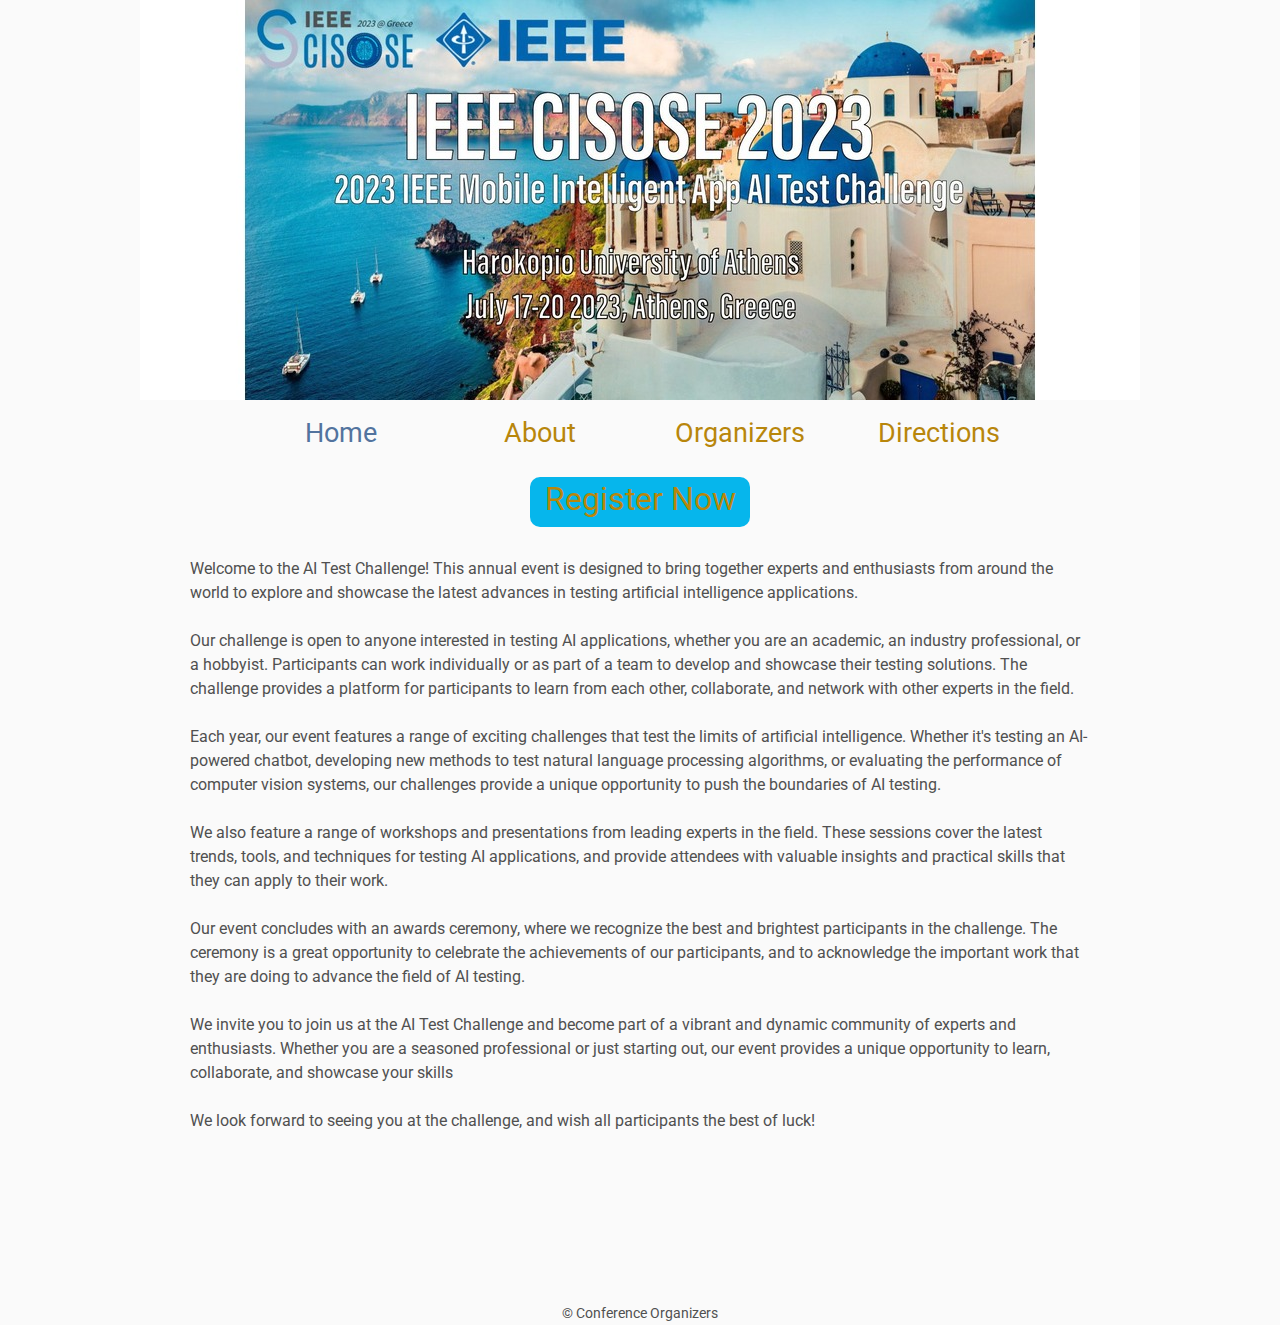
<file: index.html>
<!DOCTYPE html>
<html lang='en'>

<head>
    <base href=".">
    <link rel="shortcut icon" type="image/png" href="assets/favicon.png"/>
    <link rel="stylesheet" type="text/css" media="all" href="assets/main.css"/>
    <meta charset="UTF-8">
    <meta name="description" content="IEEE CISOSE2023 AI-Test Challenge">
    <meta name="keywords" content="AI Testing, AI Test Automation, Testing Intelligent Systems, IEEE Challenge, IEEE CISOSE2023, IEEE2023, artificial intelligence, ai applications, IEEE,  ">
    <meta name="author" content="IEEE CISOSE2023">
    <meta name="viewport" content="width=device-width, initial-scale=1.0">
    <meta http-equiv="refresh" content="30">

    <title>IEEE AI TEST CHALLENGE</title>
</head>

<body>

    <div class="bannerimage">
        <a target="_blank" href="https://www.eventbrite.com/e/2023-ieee-mobile-intelligent-app-ai-test-challenge-tickets-563672869727"><img src="assets/AITEST-2.jpeg" alt="IEEE CISOSE2023 AI-Test Challenge"></a>
    </div>
    <table class="navigation">
        <tr>
            <td class="navigation">
                <a class="current" title="Conference Home Page" href=".">Home</a>
            </td>
            <td class="navigation">
                <a title="Important Dates" href="dates">About</a>
            </td>
            <td class="navigation">
                <a title="Organizers" href="organizers">Organizers</a>
            </td>
            <td class="navigation">
                <a title="Directions to the Conference" href="directions">Directions</a>
            </td>
        </tr>
    </table>

    <div class='button'>
        <a target="_blank" href="https://www.eventbrite.com/e/2023-ieee-mobile-intelligent-app-ai-test-challenge-tickets-563672869727"><span>Register Now</span></a>
    </div>


    <p>
        Welcome to the AI Test Challenge! This annual event is designed to bring together experts and enthusiasts from around the world to explore and showcase the latest advances in testing artificial intelligence applications.</br>

        <br>Our challenge is open to anyone interested in testing AI applications, whether you are an academic, an industry professional, or a hobbyist. Participants can work individually or as part of a team to develop and showcase their testing solutions. The challenge provides a platform for participants to learn from each other, collaborate, and network with other experts in the field.</br>
        
        <br>Each year, our event features a range of exciting challenges that test the limits of artificial intelligence. Whether it's testing an AI-powered chatbot, developing new methods to test natural language processing algorithms, or evaluating the performance of computer vision systems, our challenges provide a unique opportunity to push the boundaries of AI testing.</br>
        
        <br>We also feature a range of workshops and presentations from leading experts in the field. These sessions cover the latest trends, tools, and techniques for testing AI applications, and provide attendees with valuable insights and practical skills that they can apply to their work.</br>
        
        <br>Our event concludes with an awards ceremony, where we recognize the best and brightest participants in the challenge. The ceremony is a great opportunity to celebrate the achievements of our participants, and to acknowledge the important work that they are doing to advance the field of AI testing.</br>
        
        <br>We invite you to join us at the AI Test Challenge and become part of a vibrant and dynamic community of experts and enthusiasts. Whether you are a seasoned professional or just starting out, our event provides a unique opportunity to learn, collaborate, and showcase your skills</br>
    
        <p>We look forward to seeing you at the challenge, and wish all participants the best of luck!</p>
    </p>

    <footer>
        &copy; Conference Organizers
    </footer>


</body>
</html>
</file>
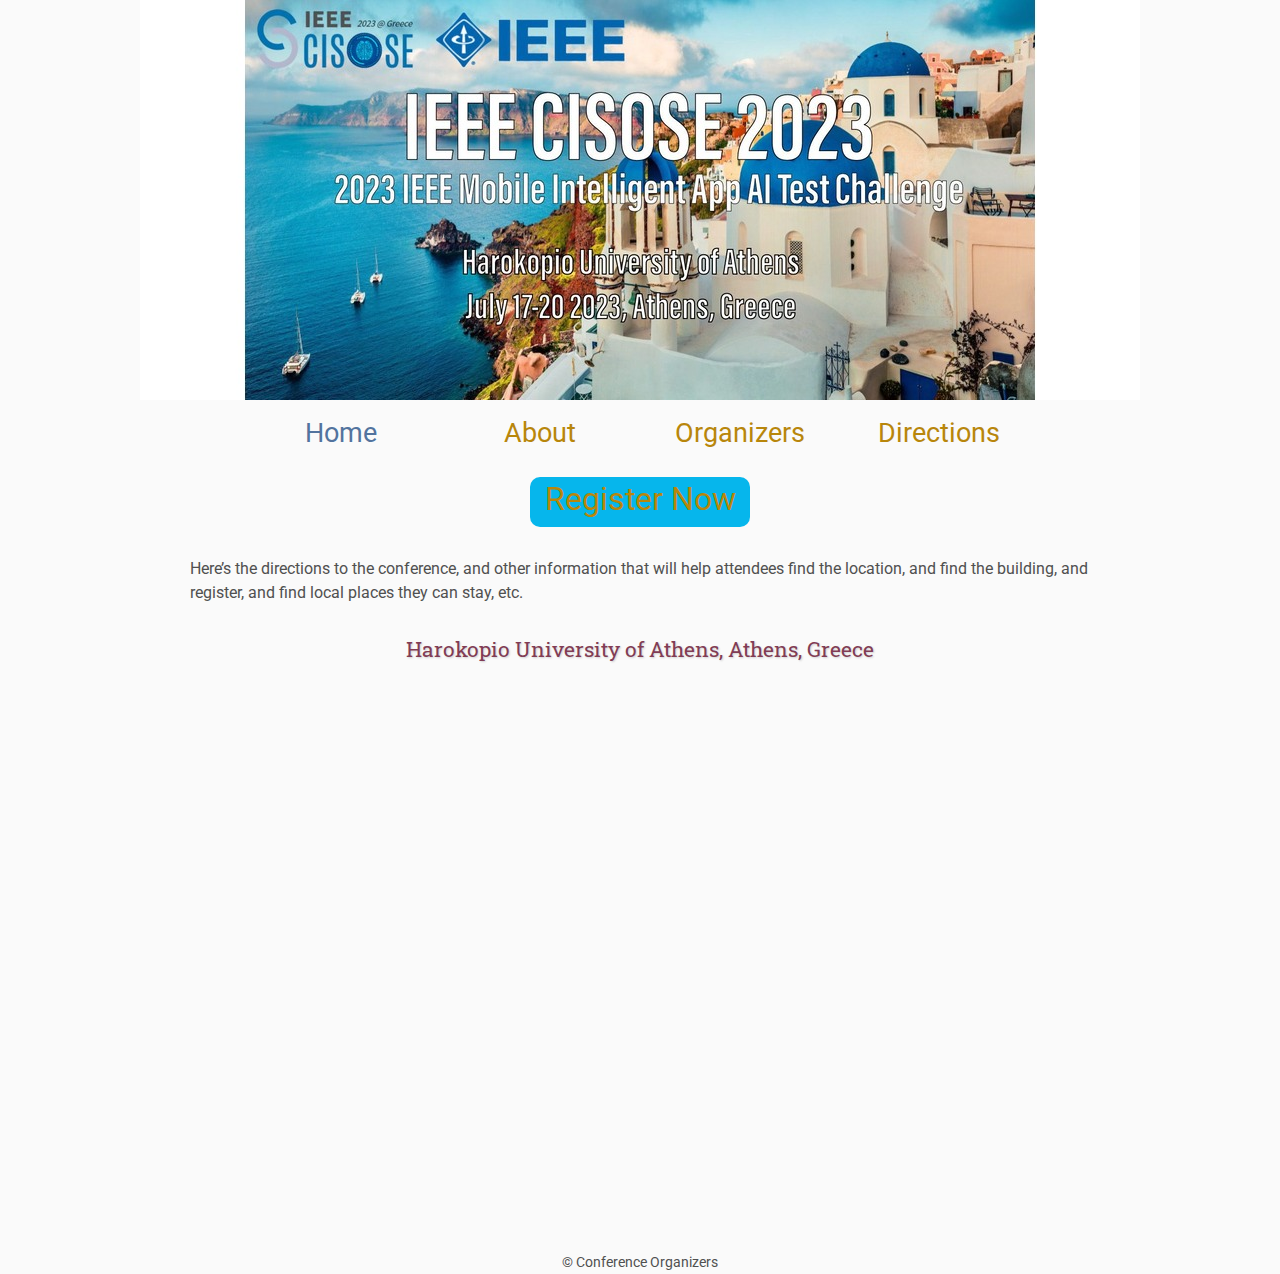
<file: directions/index.html>
<!DOCTYPE html>
<html lang='en'>

<head>
    <base href="..">
    <link rel="shortcut icon" type="image/png" href="assets/favicon.png"/>
    <link rel="stylesheet" type="text/css" media="all" href="assets/main.css"/>
    <meta name="description" content="Conference Template">
    <meta name="resource-type" content="document">
    <meta name="distribution" content="global">
    <meta name="KeyWords" content="Conference">
    <title>IEEE AITEST2023 Conference </title>
</head>

<body>

    <div class="bannerimage">
        <img src="assets/AITEST-2.jpeg" alt="Conference Template Banner">
    </div>
    <table class="navigation">
        <tr>
            <td class="navigation">
                <a class="current" title="Conference Home Page" href=".">Home</a>
            </td>
            <td class="navigation">
                <a title="Important Dates" href="dates">About</a>
            </td>
            <td class="navigation">
                <a title="Organizers" href="organizers">Organizers</a>
            </td>
            <td class="navigation">
                <a title="Directions to the Conference" href="directions">Directions</a>
            </td>
        </tr>
    </table>

    <div class='button'>
        <a target="_blank" href="https://www.eventbrite.com/e/2023-ieee-mobile-intelligent-app-ai-test-challenge-tickets-563672869727"><span>Register Now</span></a>
    </div>
    <p>
        Here&rsquo;s the directions to the conference,
        and other information that will help attendees find the location,
        and find the building, and register, and find local places they can stay, etc.
    </p>
    <div style="text-align:center;">
        <h4>Harokopio University of Athens, Athens, Greece</h4>
    </div>

    <iframe class="directions" src="https://www.google.com/maps/embed?pb=!1m18!1m12!1m3!1d3145.6810783386854!2d23.708275!3d37.961231999999995!2m3!1f0!2f0!3f0!3m2!1i1024!2i768!4f13.1!3m3!1m2!1s0x14a1bcf93dea0b05%3A0x2f890695cd7e38e1!2sHarokopio%20University!5e0!3m2!1sen!2sus!4v1677460788946!5m2!1sen!2sus" width="600" height="450" style="border:0;" allowfullscreen="" loading="lazy" referrerpolicy="no-referrer-when-downgrade"></iframe>
    <footer>
        &copy; Conference Organizers
    </footer>

</body>
</html>
</file>
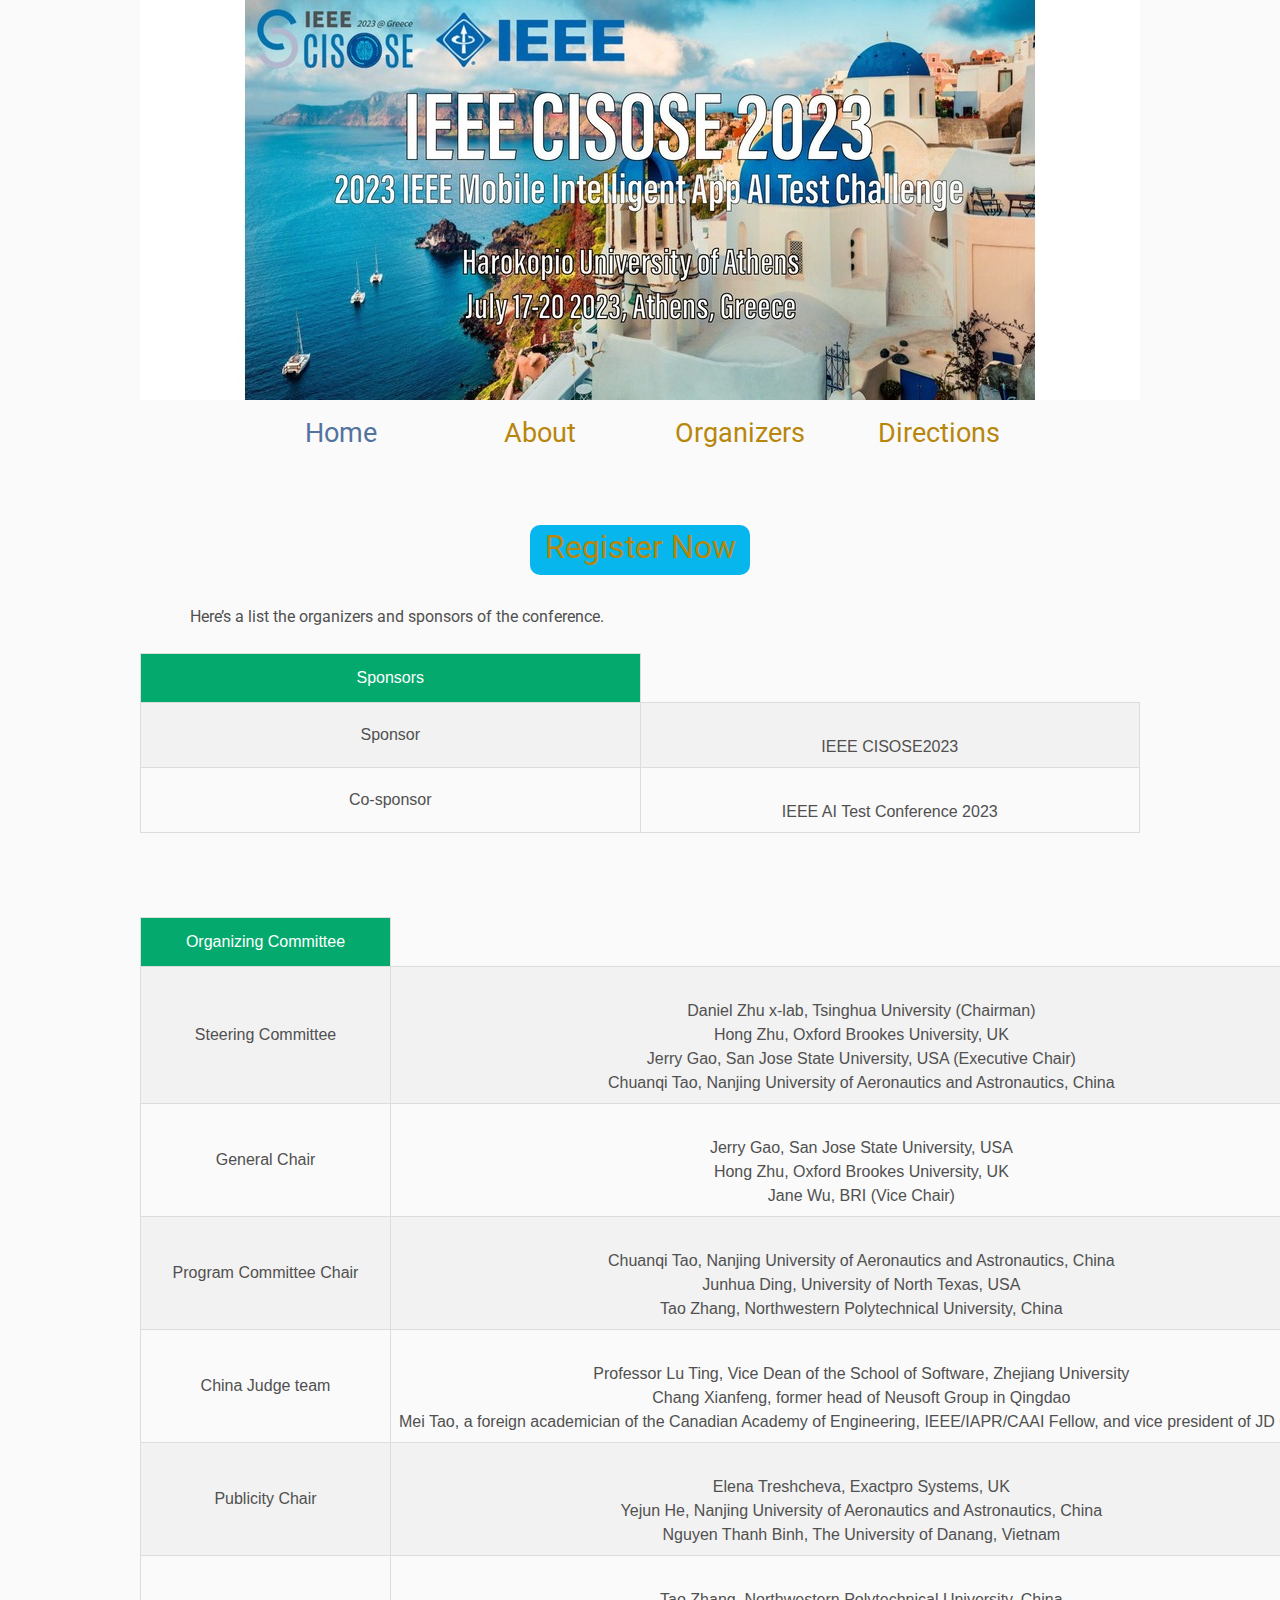
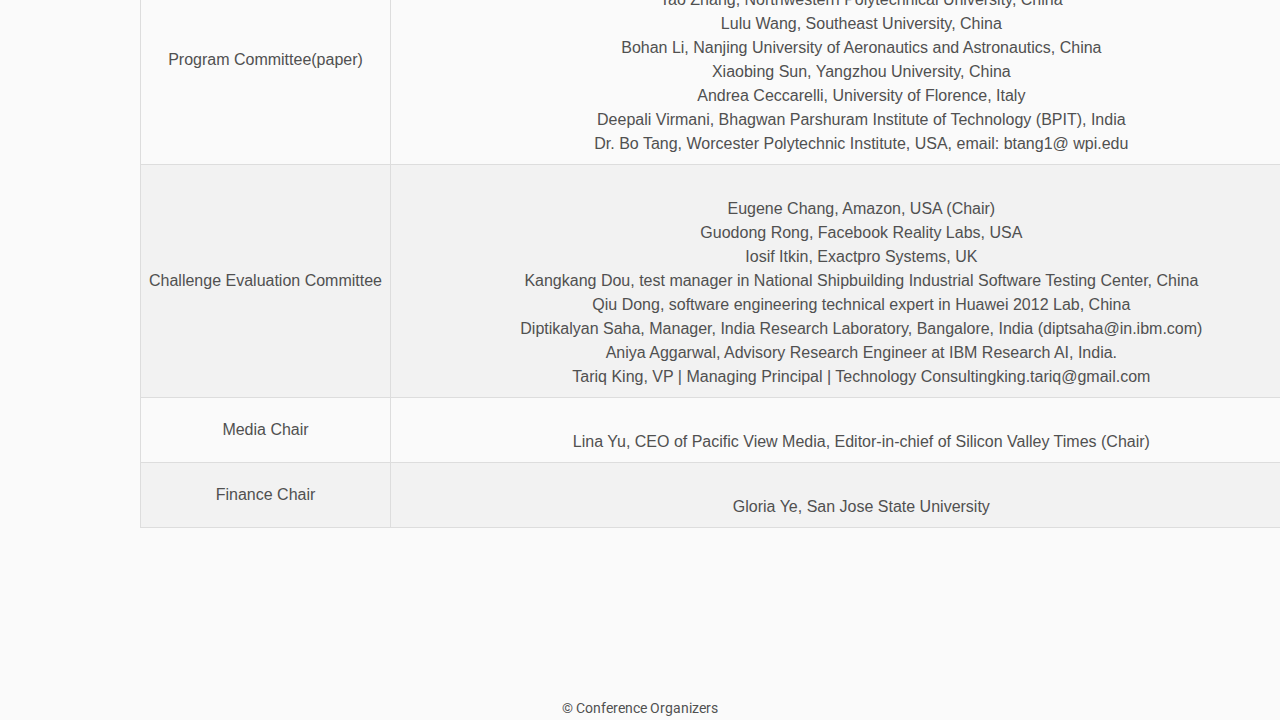
<file: organizers/index.html>
<!DOCTYPE html>
<html lang='en'>

<head>
    <base href="..">
    <link rel="shortcut icon" type="image/png" href="assets/favicon.png"/>
    <link rel="stylesheet" type="text/css" media="all" href="assets/main.css"/>
    <meta name="description" content="Conference Template">
    <meta name="resource-type" content="document">
    <meta name="distribution" content="global">
    <meta name="KeyWords" content="Conference">
    <title>IEEE AITEST2023 Conference </title>
</head>

<body>

    <div class="bannerimage">
        <img src="assets/AITEST-2.jpeg" alt="Conference Template Banner">
    </div>
    <table class="navigation">
        <tr>
            <td class="navigation">
                <a class="current" title="Conference Home Page" href=".">Home</a>
            </td>
            <td class="navigation">
                <a title="Important Dates" href="dates"> About </a>
            </td>
            <td class="navigation">
                <a title="Organizers" href="organizers">Organizers</a>
            </td>
            <td class="navigation">
                <a title="Directions to the Conference" href="directions">Directions</a>
            </td>
        </tr>
    </table>

    <br>
    <div class='button'>
        <a target="_blank" href="https://www.eventbrite.com/e/2023-ieee-mobile-intelligent-app-ai-test-challenge-tickets-563672869727"><span>Register Now</span></a>
    </div>
    <p>
        Here&rsquo;s a list the organizers and sponsors of the conference.
    </p>


    <table id="customers">
        <th> Sponsors </th>
        <tr>
            <td class="flyer">
                Sponsor
            </td>
            <td class="flyer">
                <br>IEEE CISOSE2023     
            </td>
        </tr>
        <tr>
            <td class="flyer">
                Co-sponsor
            </td>
            <td class="flyer">
                <br>IEEE AI Test Conference 2023               
            </td>
        </tr>
    </table>

    <br><br>

    <table id="customers">
        <th> Organizing Committee</th>
        <tr>
            <td class="flyer">
                Steering Committee
            </td>
            <td class="flyer">
                <br>Daniel Zhu x-lab, Tsinghua University (Chairman)
                <br>Hong Zhu, Oxford Brookes University, UK	
                <br>Jerry Gao, San Jose State University, USA (Executive Chair)
                <br>Chuanqi Tao, Nanjing University of Aeronautics and Astronautics, China              
            </td>
        </tr>
        <tr>
            <td class="flyer">
                General Chair
            </td>
            <td class="flyer">
                <br>Jerry Gao, San Jose State University, USA
                <br>Hong Zhu, Oxford Brookes University, UK
                <br>Jane Wu, BRI (Vice Chair)                
            </td>
        </tr>
        <tr>
            <td class="flyer">
                Program Committee Chair
            </td>
            <td class="flyer">
                <br>Chuanqi Tao, Nanjing University of Aeronautics and Astronautics, China
                <br>Junhua Ding, University of North Texas, USA
                <br>Tao Zhang, Northwestern Polytechnical University, China
            </td>
        </tr>
        <td class="flyer">
            China Judge team
        </td>
        <td class="flyer">
            <br>Professor Lu Ting, Vice Dean of the School of Software, Zhejiang University
            <br>Chang Xianfeng, former head of Neusoft Group in Qingdao
            <br>Mei Tao, a foreign academician of the Canadian Academy of Engineering, IEEE/IAPR/CAAI Fellow, and vice president of JD Group
        </td>
       </tr>
        <tr>
            <td class="flyer">
                Publicity Chair
            </td>
            <td class="flyer">
                <br>Elena Treshcheva, Exactpro Systems, UK
                <br>Yejun He, Nanjing University of Aeronautics and Astronautics, China
                <br>Nguyen Thanh Binh, The University of Danang, Vietnam         
            </td>
        </tr>
        <tr>
            <td class="flyer">
                Program Committee(paper)
            </td>
            <td class="flyer">
                <br>Tao Zhang, Northwestern Polytechnical University, China
                <br>Lulu Wang, Southeast University, China
                <br>Bohan Li, Nanjing University of Aeronautics and Astronautics, China
                <br>Xiaobing Sun, Yangzhou University, China
                <br>Andrea Ceccarelli, University of Florence, Italy
                <br>Deepali Virmani, Bhagwan Parshuram Institute of Technology (BPIT), India
                <br>Dr. Bo Tang, Worcester Polytechnic Institute, USA, email: btang1@ wpi.edu           
            </td>
        </tr>
        <tr>
            <td class="flyer">
                Challenge Evaluation Committee
            </td>
            <td class="flyer">
                <br>Eugene Chang, Amazon, USA (Chair)
                <br>Guodong Rong, Facebook Reality Labs, USA
                <br>Iosif Itkin, Exactpro Systems, UK
                <br>Kangkang Dou, test manager in National Shipbuilding Industrial Software Testing Center, China
                <br>Qiu Dong, software engineering technical expert in Huawei 2012 Lab, China
                <br>Diptikalyan Saha, Manager, India Research Laboratory, Bangalore, India (diptsaha@in.ibm.com) 
                <br>Aniya Aggarwal, Advisory Research Engineer at IBM Research AI, India.
                <br>Tariq King, VP | Managing Principal | Technology Consultingking.tariq@gmail.com          
            </td>
        </tr>
        <tr>
            <td class="flyer">
                Media Chair
            </td>
            <td class="flyer">
                <br>Lina Yu, CEO of Pacific View Media, Editor-in-chief of Silicon Valley Times (Chair)   
            </td>
        </tr>
        <tr>
            <td class="flyer">
                Finance Chair
            </td>
            <td class="flyer">
                <br>Gloria Ye, San Jose State University   
            </td>
        </tr>
    </table>

    <footer>
        &copy; Conference Organizers
    </footer>

</body>
</html>
</file>
<file: assets/main.css>
/* main.css */

/* These are the colors and fonts used throughout the webpage.
 * I've listed them here so that a user may easily
 * do a search-and-replace for these to change the site theme.
 *   'Roboto',sans-serif; Font for the title text
 *   'Roboto-Slab',serif; Font for the body text 
 *   #fafafa; Background color of the site
 *   #505050; Foreground (text) color of the site
 *   #52739e; Navy, "Template" in the logo, current page in navigation, special titles in the Program
 *   #b2132e; Reddish, "Conference" in the logo, hover color for links
 *   #813c54; Heading color, titles in the Program
 *   #b8860b; Dark Goldenrod, color for links
 */

@import url('https://fonts.googleapis.com/css?family=Roboto%7CRoboto+Slab');

*{
    border:0;
    font:inherit;
    font-size:1em;
    margin:0;
    padding:0;
    vertical-align:baseline;
}

body{
    background-color: #fafafa;
    background-size: cover;
    background-attachment: fixed;
    color: #505050; 
    text-align:left;
    font-family:'Roboto',sans-serif;
    font-size:1em;
    line-height:1.5em;
    margin-left: auto;
    margin-right: auto;
    width: 1000px;
}

bannerimage{
    margin: 60px auto;
}
a{color: #b8860b; text-decoration:none;}
a.current{color: #52739e;}
a.current:hover{color: #e82945;}
a:hover{color: #b2132e;}
a:active{color: #e82945;}
h1,h2,h3,h4{clear:left; color: #813c54; margin:1.5em 0em 1em 0em; font-family:'Roboto Slab',serif; text-shadow: 1px 1px 2px #d0d0d0;}
h1{font-size:2.67em;}
h2{font-size:2.00em;}
h3{font-size:1.67em;}
h4{font-size:1.33em;}
p{list-style:none; margin:24px auto 24px auto; padding:0px; width:900px; text-align:left;}
li a, p a {text-decoration:underline; text-decoration-color:#b8860b;}
ul{list-style:none; margin:24px auto 24px auto; padding:0px; width:800px; text-align:left;}
ul li{list-style:none; margin:0px auto 0px auto; padding:0px; text-align:left;}
i,em{font-style:italic;}
b,strong{font-weight:bold;}
sup{
    vertical-align: super;
    font-size: 0.8em;
    line-height: 0;
}
sub{
    vertical-align: sub;
    font-size: 0.8em;
    line-height: 0;
}
table{
    width: 1000px;
    margin: 12px auto 24px auto;
    float: center;
    /* UNCOMMENT THIS FOR DEBUGGING THE ALIGNMENT */
    /*border: 1px solid black;*/
}
th,td{
    text-align: left;
    /* UNCOMMENT THIS FOR DEBUGGING THE ALIGNMENT */
    /*border: 1px solid black;*/
}

/* Website Banner */
.banner {position: relative; font-family:'Roboto Slab',serif;}
.top-left {font-size:5.33em; color: #505050; background: #fafafa; text-align: center; width: 1000px; height: 67px; position: absolute; padding: 36px 0 0 0; top: 0px;}
.bottom-right {font-size:2.33em; color: #fafafa; line-height: 1.5em; width: auto; height: 100px; padding: 0px 27px 27px 0px; text-align: right; position: absolute; bottom: 0px; right: 0px; text-shadow: 0px 0px 6px #000000;}

/* Conference Title Logo */
.title1{color: #b2132e; text-shadow: 1px 1px 3px #c0c0c0;} 
.title2{color: #52739e; text-shadow: 1px 1px 3px #c0c0c0;}
.year{color: #505050; font-size:0.67em; font-weight: lighter;}

/* Navigation Links (Home, Registration, etc) */
table.navigation{width:800px;}
td.navigation{font-size:1.67em; white-space:nowrap; width:20%; text-align:center; vertical-align:middle; padding:0px 0px 0px 0px;}

/* Sponsor Images */
table.sponsors{width:800px;}
td.sponsor{white-space:nowrap; width:33%; text-align:center; vertical-align:middle; padding:0px 0px 0px 0px;}
td.sponsor img{width: 100%}

/* The Table on the Program Page */
td.room{padding: 4px 12px 4px 4px; width: 90%; vertical-align:bottom; font-size:1.67em; color: #52739e; height:32px;}
td.date{white-space:nowrap; width:130px; text-align:right; vertical-align:top; padding:4px 16px 0px 0px;}
td.title{padding: 4px 12px 4px 4px; width: 90%; vertical-align:top; font-size:1.5em; color: #813c54; height:32px; font-family:'Roboto Slab',serif; text-shadow: 1px 1px 2px #d0d0d0; }
td.title-special{padding: 4px 12px 4px 4px; width: 90%; vertical-align:top; font-size:1.67em; color: #52739e; height:32px; font-family:'Roboto Slab',serif; text-shadow: 1px 1px 2px #d0d0d0;}
td.speaker{padding: 4px 12px 4px 4px; font-style: italic; font-size:1em; max-height:999999px}
td.abstract{padding: 4px 12px 12px 4px; font-size:1em; max-height:999999px}
td.abstract img{display: block; margin: 4px auto 8px auto}
table.plenary{padding-top: 8px; background: #ffffff;}

/* Registration and Directions iframes and Images */
iframe.registration{display:block; margin:1em auto 2em auto; width:700px; height:1400px; border:none;}
iframe.directions{display:block; margin:1em auto 2em auto; width:800px; height:400px; border:none;}
img.center{display:block; width:67%; margin:1em auto 2em auto;}

/* Flyer Images */
table.flyers{width:800px;}
td.flyer{white-space:nowrap; width:50%; text-align:center; vertical-align:middle; padding:0px 0px 0px 0px;}
td.sponsor img{width: 100%}

footer{font-size:0.875em; margin-top:12em; text-align:center;}

/* My hacky way of making the site mobile-friendly */
@media only screen and (max-width: 1100px) {
    h2{font-size:3.00em;}
    p{font-size:1.5em; line-height:1.5em;}
    th,td,tr{font-size:1.5em; line-height:1.5em;}
    td.date{font-size:1em; padding-top:0.5em;}
    td.navigation{font-size:1.5em; padding:0px 20px 0px 20px;}
    table.footer{font-size:0.33em;}
}



#customers {
    font-family: Arial, Helvetica, sans-serif;
    border-collapse: collapse;
    width: 100%;
  }
  
  #customers td, #customers th {
    border: 1px solid #ddd;
    padding: 8px;
  }
  
  #customers tr:nth-child(even){background-color: #f2f2f2;}
  
  #customers tr:hover {background-color: #ddd;}
  
  #customers th {
    padding-top: 12px;
    padding-bottom: 12px;
    text-align: center;
    background-color: #04AA6D;
    color: white;
  }

  .button {
    background-color:  #06b6ec;
    text-align: center; 
    padding: 10px;
    border-radius: 10px;
    font-size: 2.0em;
    color: #f0f5f7;
    margin: 30px auto;
    height:30px;
    width:200px;
  }
</file>
